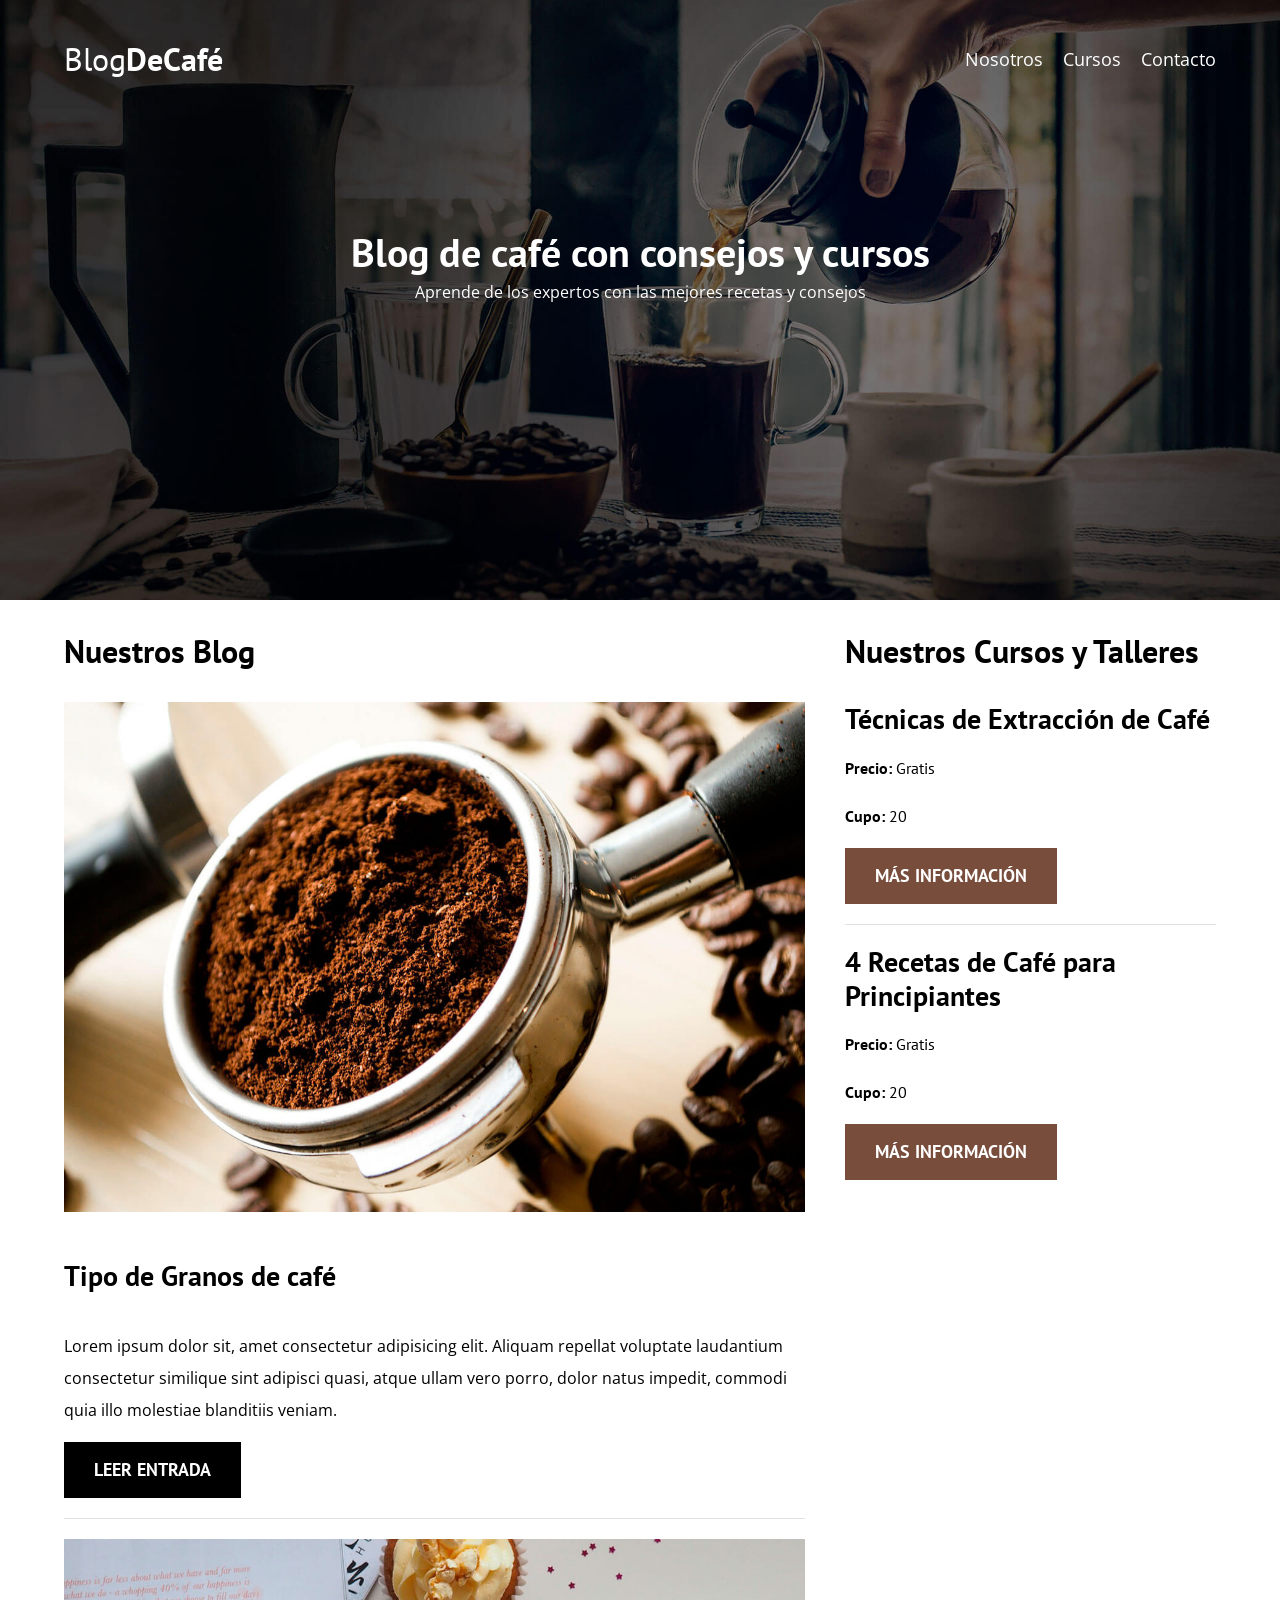
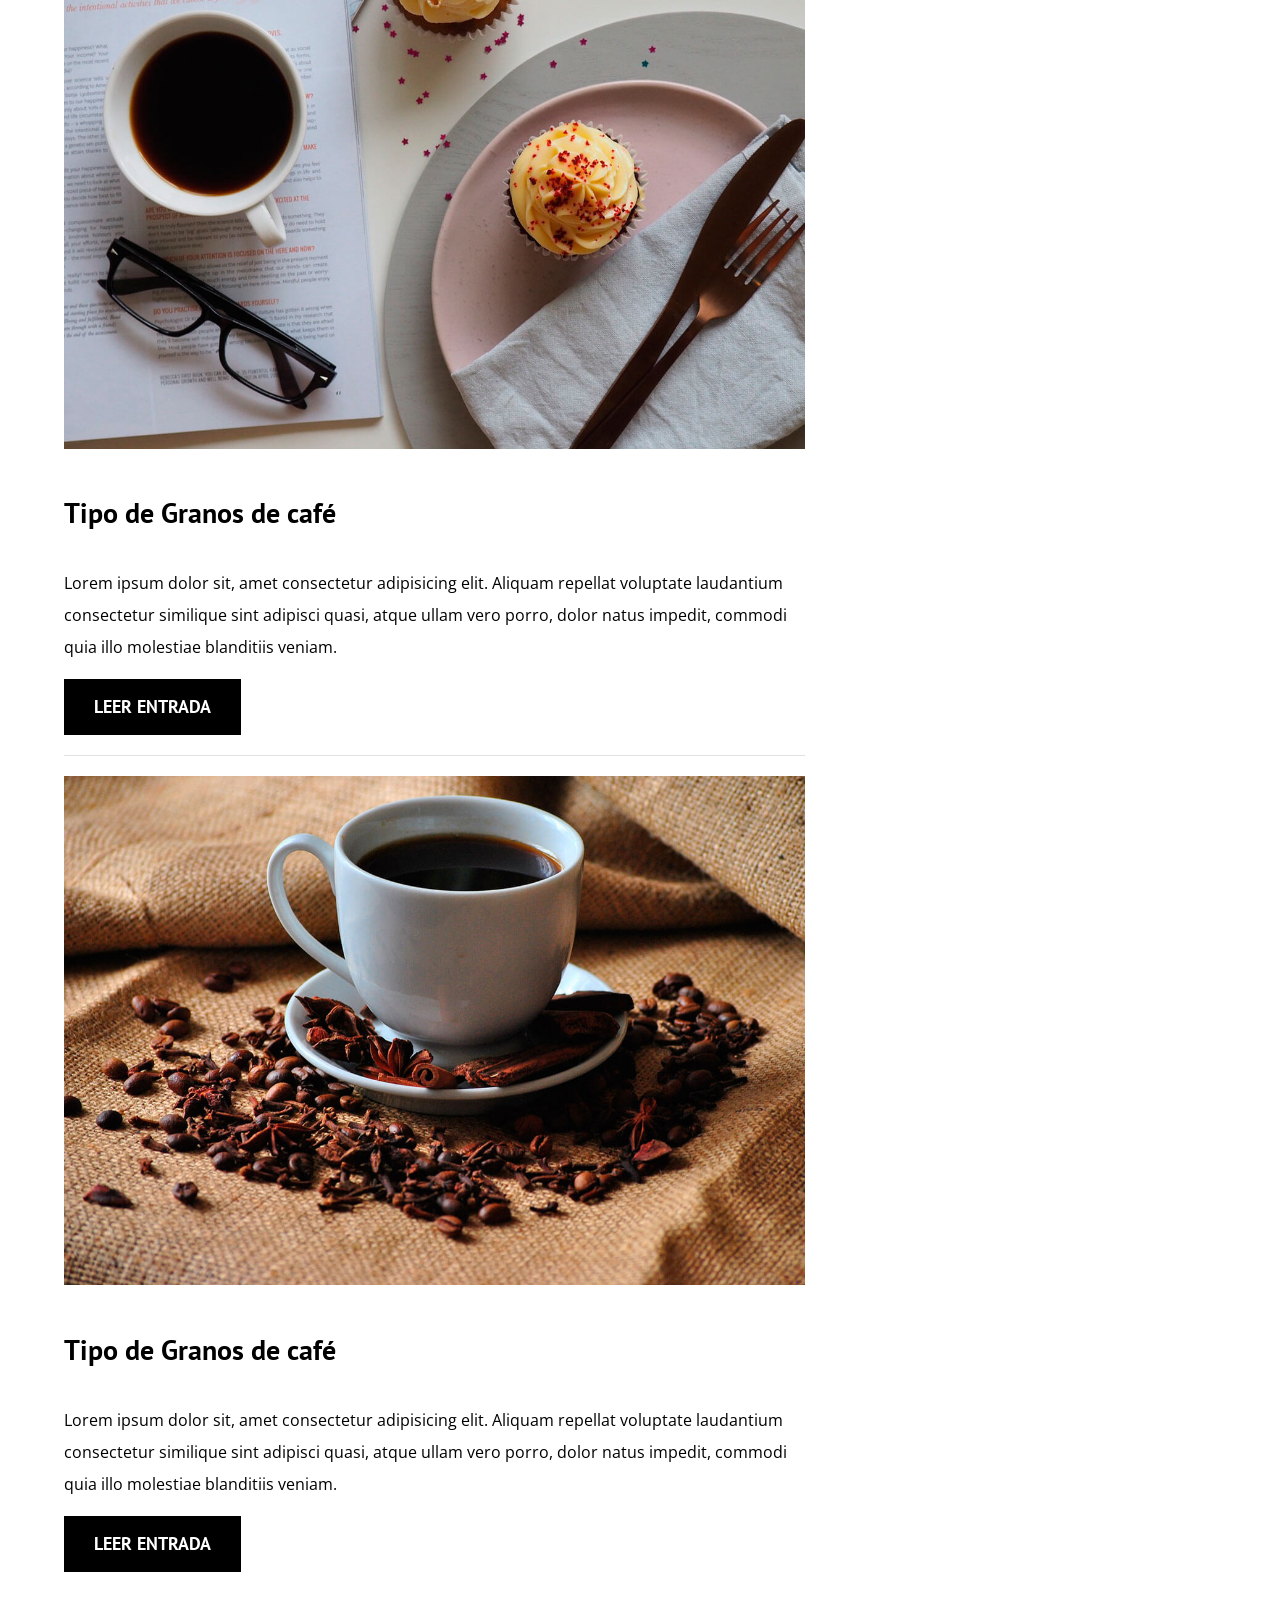
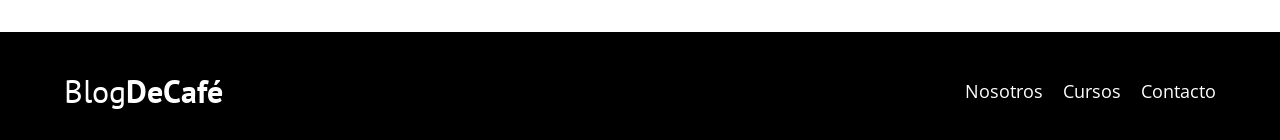
<file: index.html>
<!doctype html>
<html lang="en">
  <head>
    <meta charset="UTF-8" />
    <meta name="viewport" content="width=device-width, initial-scale=1.0" />
    <title>BlogCafé</title>
    <meta
      name="description"
      content="Página web de blog de café, cursos de café"
    />

    <link rel="stylesheet" href="./css/style.css" />
    <link rel="stylesheet" href="./css/normalize.css" />

    <!--Fuentes Open Sans-->
    <link rel="preconnect" href="https://fonts.googleapis.com" />
    <link rel="preconnect" href="https://fonts.gstatic.com" crossorigin />
    <link
      href="https://fonts.googleapis.com/css2?family=Open+Sans:ital,wght@0,300..800;1,300..800&family=PT+Sans:ital,wght@0,400;0,700;1,400;1,700&family=
    Staatliches&display=swap"
      rel="stylesheet"
    />

    <!--Fuente PT Sans-->
    <link rel="preconnect" href="https://fonts.googleapis.com" />
    <link rel="preconnect" href="https://fonts.gstatic.com" crossorigin />
    <link
      href="https://fonts.googleapis.com/css2?family=Open+Sans:ital,wght@0,300..800;1,300..800&family=PT+Sans:ital,
    wght@0,400;0,700;1,400;1,700&family=Staatliches&display=swap"
      rel="stylesheet"
    />
  </head>
  <body>
    <header class="header">
      <div class="contenedor">
        <div class="barra">
          <a class="logo" href="./index.html">
            <h1 class="logo__nombre no-margin centrar-texto">
              Blog<span class="logo__bold">DeCafé</span>
            </h1>
          </a>

          <nav class="navegacion">
            <a href="./entrada.html" class="navegacion__enlace">Nosotros</a>
            <a href="cursos.html" class="navegacion__enlace">Cursos</a>
            <a href="contacto.html" class="navegacion__enlace">Contacto</a>
          </nav>
        </div>

        <div class="header__texto">
          <h2 class="no-margin">Blog de café con consejos y cursos</h2>
          <p class="no-margin">
            Aprende de los expertos con las mejores recetas y consejos
          </p>
        </div>
      </div>
    </header>

    <!--Clase 30//09//26-->

    <div class="contenedor contenedor-principla">
      <main class="blog">
        <h3>Nuestros Blog</h3>

        <article class="entrada">
          <div class="entrada__imagen">
            <img src="./img/blog1.jpg" alt="Imagen Blog 1" />
          </div>

          <div class="entrada__contenido">
            <h4>Tipo de Granos de café</h4>
            <p>
              Lorem ipsum dolor sit, amet consectetur adipisicing elit. Aliquam
              repellat voluptate laudantium consectetur similique sint adipisci
              quasi, atque ullam vero porro, dolor natus impedit, commodi quia
              illo molestiae blanditiis veniam.
            </p>
            <a href="entrada.html" class="boton boton--primario">
              Leer Entrada</a
            >
          </div>
        </article>

        <article class="entrada">
          <div class="entrada__imagen">
            <img src="./img/blog2.jpg" alt="Imagen Blog 2" />
          </div>

          <div class="entrada__contenido">
            <h4>Tipo de Granos de café</h4>
            <p>
              Lorem ipsum dolor sit, amet consectetur adipisicing elit. Aliquam
              repellat voluptate laudantium consectetur similique sint adipisci
              quasi, atque ullam vero porro, dolor natus impedit, commodi quia
              illo molestiae blanditiis veniam.
            </p>
            <a href="entrada.html" class="boton boton--primario">
              Leer Entrada</a
            >
          </div>
        </article>

        <article class="entrada">
          <div class="entrada__imagen">
            <img src="./img/blog3.jpg" alt="Imagen Blog 3" />
          </div>

          <div class="entrada__contenido">
            <h4>Tipo de Granos de café</h4>
            <p>
              Lorem ipsum dolor sit, amet consectetur adipisicing elit. Aliquam
              repellat voluptate laudantium consectetur similique sint adipisci
              quasi, atque ullam vero porro, dolor natus impedit, commodi quia
              illo molestiae blanditiis veniam.
            </p>
            <a href="entrada.html" class="boton boton--primario">
              Leer Entrada</a
            >
          </div>
        </article>
      </main>

      <aside class="sidebar">
        <h3>Nuestros Cursos y Talleres</h3>
        <ul class="cursos no-padding">
          <li class="widget-curso">
            <h4 class="no-margin">Técnicas de Extracción de Café</h4>
            <p class="widget-curso__label">
              Precio:
              <span class="widget-curso__info">Gratis</span>
            </p>

            <p class="widget-curso__label">
              Cupo:
              <span class="widget-curso__info">20</span>
            </p>

            <a href="./entrada.html" class="boton boton--secundario"
              >Más Información</a
            >
          </li>

          <li class="widget-curso">
            <h4 class="no-margin">4 Recetas de Café para Principiantes</h4>
            <p class="widget-curso__label">
              Precio:
              <span class="widget-curso__info">Gratis</span>
            </p>

            <p class="widget-curso__label">
              Cupo:
              <span class="widget-curso__info">20</span>
            </p>

            <a href="./entrada.html" class="boton boton--secundario"
              >Más Información</a
            >
          </li>
        </ul>
      </aside>
    </div>

    <!--hasta acá-->
    <footer class="footer">

       <div class="contenedor">
        <div class="barra">
          <a class="logo" href="./index.html">
            <h1 class="logo__nombre no-margin centrar-texto">
              Blog<span class="logo__bold">DeCafé</span>
            </h1>
          </a>

          <nav class="navegacion">
            <a href="nosotros.html" class="navegacion__enlace">Nosotros</a>
            <a href="cursos.html" class="navegacion__enlace">Cursos</a>
            <a href="contacto.html" class="navegacion__enlace">Contacto</a>
          </nav>
        </div>

    </footer>

  </body>
</html>
</file>
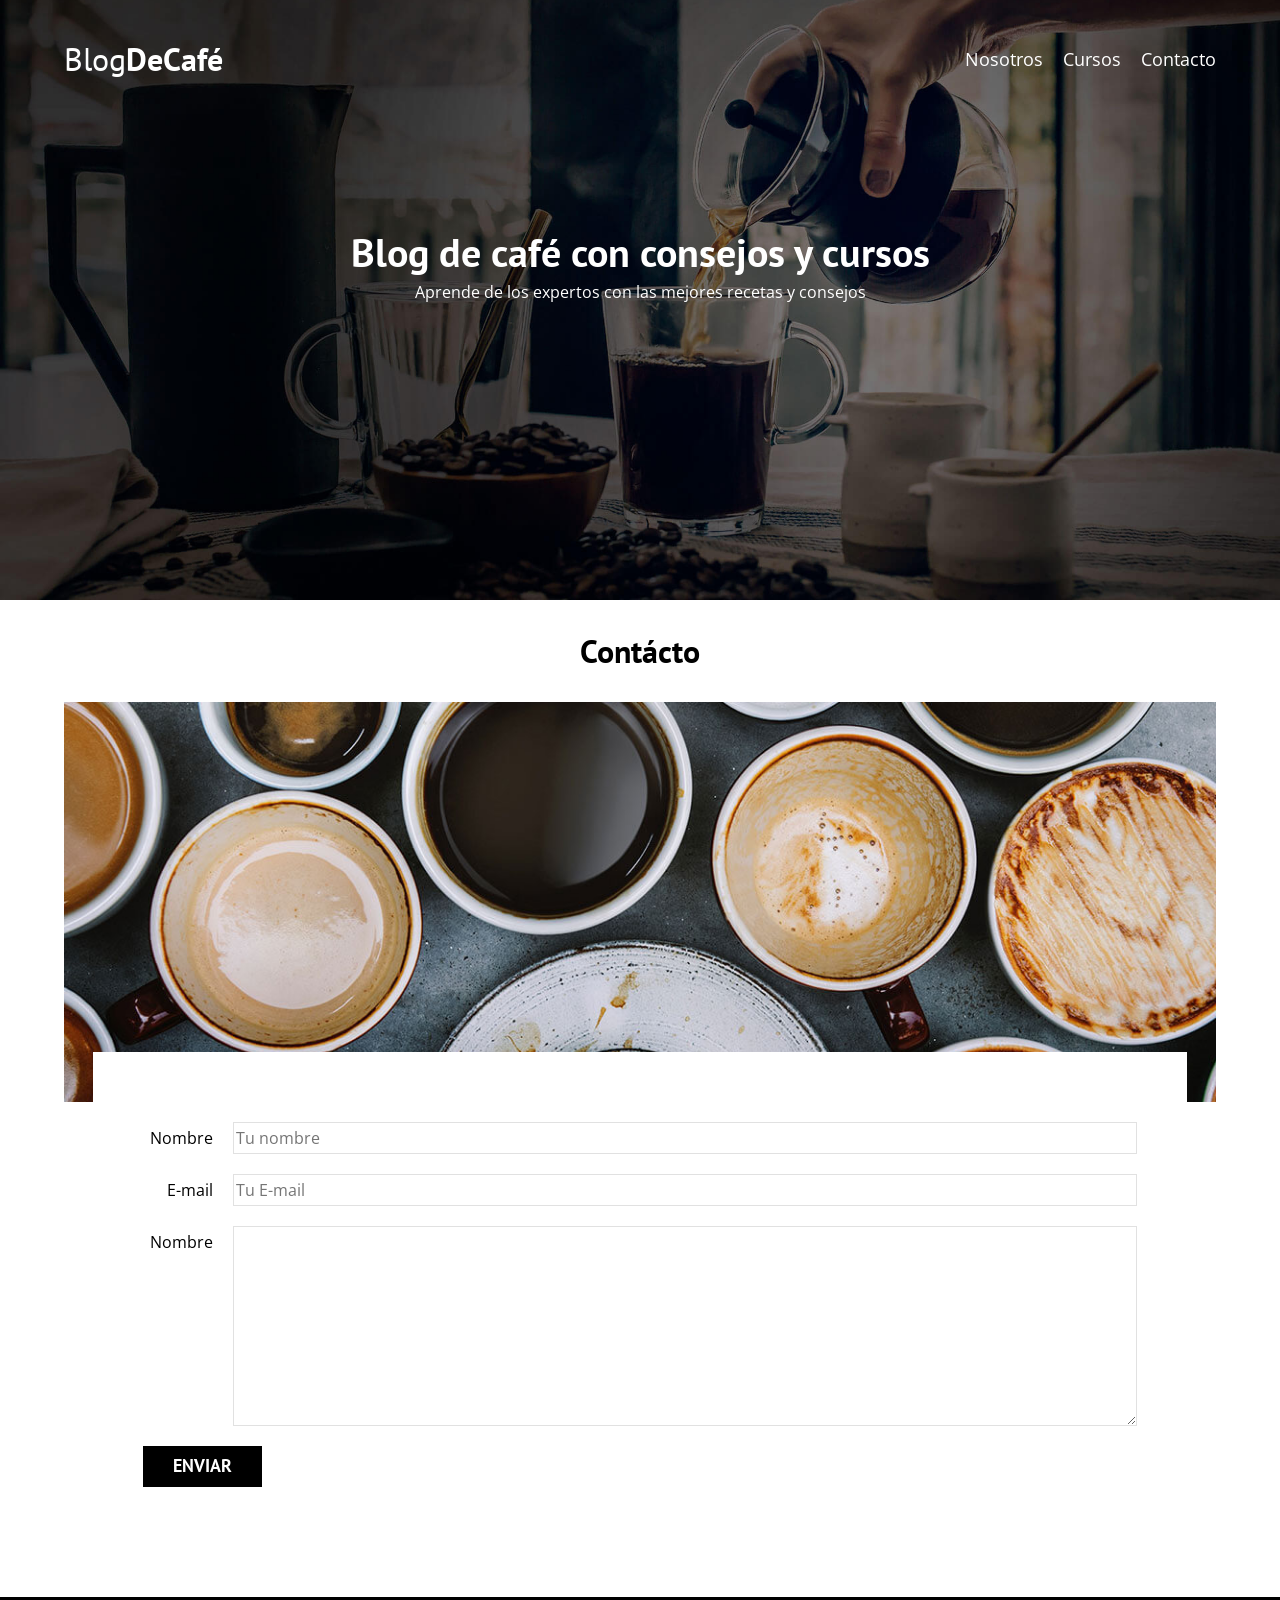
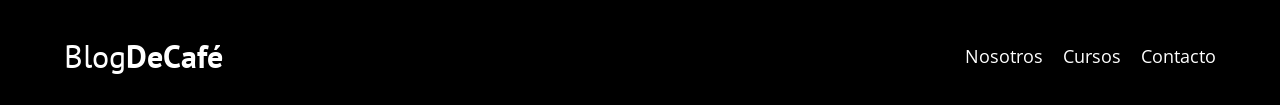
<file: contacto.html>
<!DOCTYPE html>
<html lang="en">
<head>
    <meta charset="UTF-8">
    <meta name="viewport" content="width=device-width, initial-scale=1.0">
    <title>Contacto</title>
    <meta
      name="description"
      content="Página web de blog de café, cursos de café"
    />

    <link rel="stylesheet" href="./css/style.css" />
    <link rel="stylesheet" href="./css/normalize.css" />

    <!--Fuentes Open Sans-->
    <link rel="preconnect" href="https://fonts.googleapis.com" />
    <link rel="preconnect" href="https://fonts.gstatic.com" crossorigin />
    <link
      href="https://fonts.googleapis.com/css2?family=Open+Sans:ital,wght@0,300..800;1,300..800&family=PT+Sans:ital,wght@0,400;0,700;1,400;1,700&family=
    Staatliches&display=swap"
      rel="stylesheet"
    />

    <!--Fuente PT Sans-->
    <link rel="preconnect" href="https://fonts.googleapis.com" />
    <link rel="preconnect" href="https://fonts.gstatic.com" crossorigin />
    <link
      href="https://fonts.googleapis.com/css2?family=Open+Sans:ital,wght@0,300..800;1,300..800&family=PT+Sans:ital,
    wght@0,400;0,700;1,400;1,700&family=Staatliches&display=swap"
      rel="stylesheet"
    />


</head>
<body>
    <header class="header">
      <div class="contenedor">
        <div class="barra">
          <a class="logo" href="./index.html">
            <h1 class="logo__nombre no-margin centrar-texto">
              Blog<span class="logo__bold">DeCafé</span>
            </h1>
          </a>

          <nav class="navegacion">
            <a href="./entrada.html" class="navegacion__enlace">Nosotros</a>
            <a href="cursos.html" class="navegacion__enlace">Cursos</a>
            <a href="contacto.html" class="navegacion__enlace">Contacto</a>
          </nav>
        </div>

        <div class="header__texto">
          <h2 class="no-margin">Blog de café con consejos y cursos</h2>
          <p class="no-margin">
            Aprende de los expertos con las mejores recetas y consejos
          </p>
        </div>
      </div>
    </header>

    <main class="contenedor"> 
        <h3 class="centrar-texto">Contácto</h3>
         <div class="contacto-bg"></div>

         <form class="fomulario">
           <div class="campo">
            <label class="campo__label " for="nombre">Nombre</label>
            <input class="campo__input campo__field" type="text" id="nombre" placeholder="Tu nombre">

           </div>

           <div class="campo">
            <label class="campo__label" for="email">E-mail</label>
            <input class="campo__input campo__field" type="text" id="email" placeholder="Tu E-mail">

           </div> 

           <div class="campo">
            <label class="campo__label" for="mensaje">Nombre</label>
            <textarea  
            class="campo__field campo__field--textarea" type="text" id="mensaje" placeholder="Mensaje"> </textarea>

           </div>

            <div class="campo">
                <input type="submit" value="Enviar" class="boton boton--primario">
            </div>

         </form>


    </main>


    <!--Footer-->
      <footer class="footer">

       <div class="contenedor">
        <div class="barra">
          <a class="logo" href="./index.html">
            <h1 class="logo__nombre no-margin centrar-texto">
              Blog<span class="logo__bold">DeCafé</span>
            </h1>
          </a>

          <nav class="navegacion">
            <a href="nosotros.html" class="navegacion__enlace">Nosotros</a>
            <a href="cursos.html" class="navegacion__enlace">Cursos</a>
            <a href="contacto.html" class="navegacion__enlace">Contacto</a>
          </nav>
        </div>

    </footer>
    
</body>
</html>
</file>
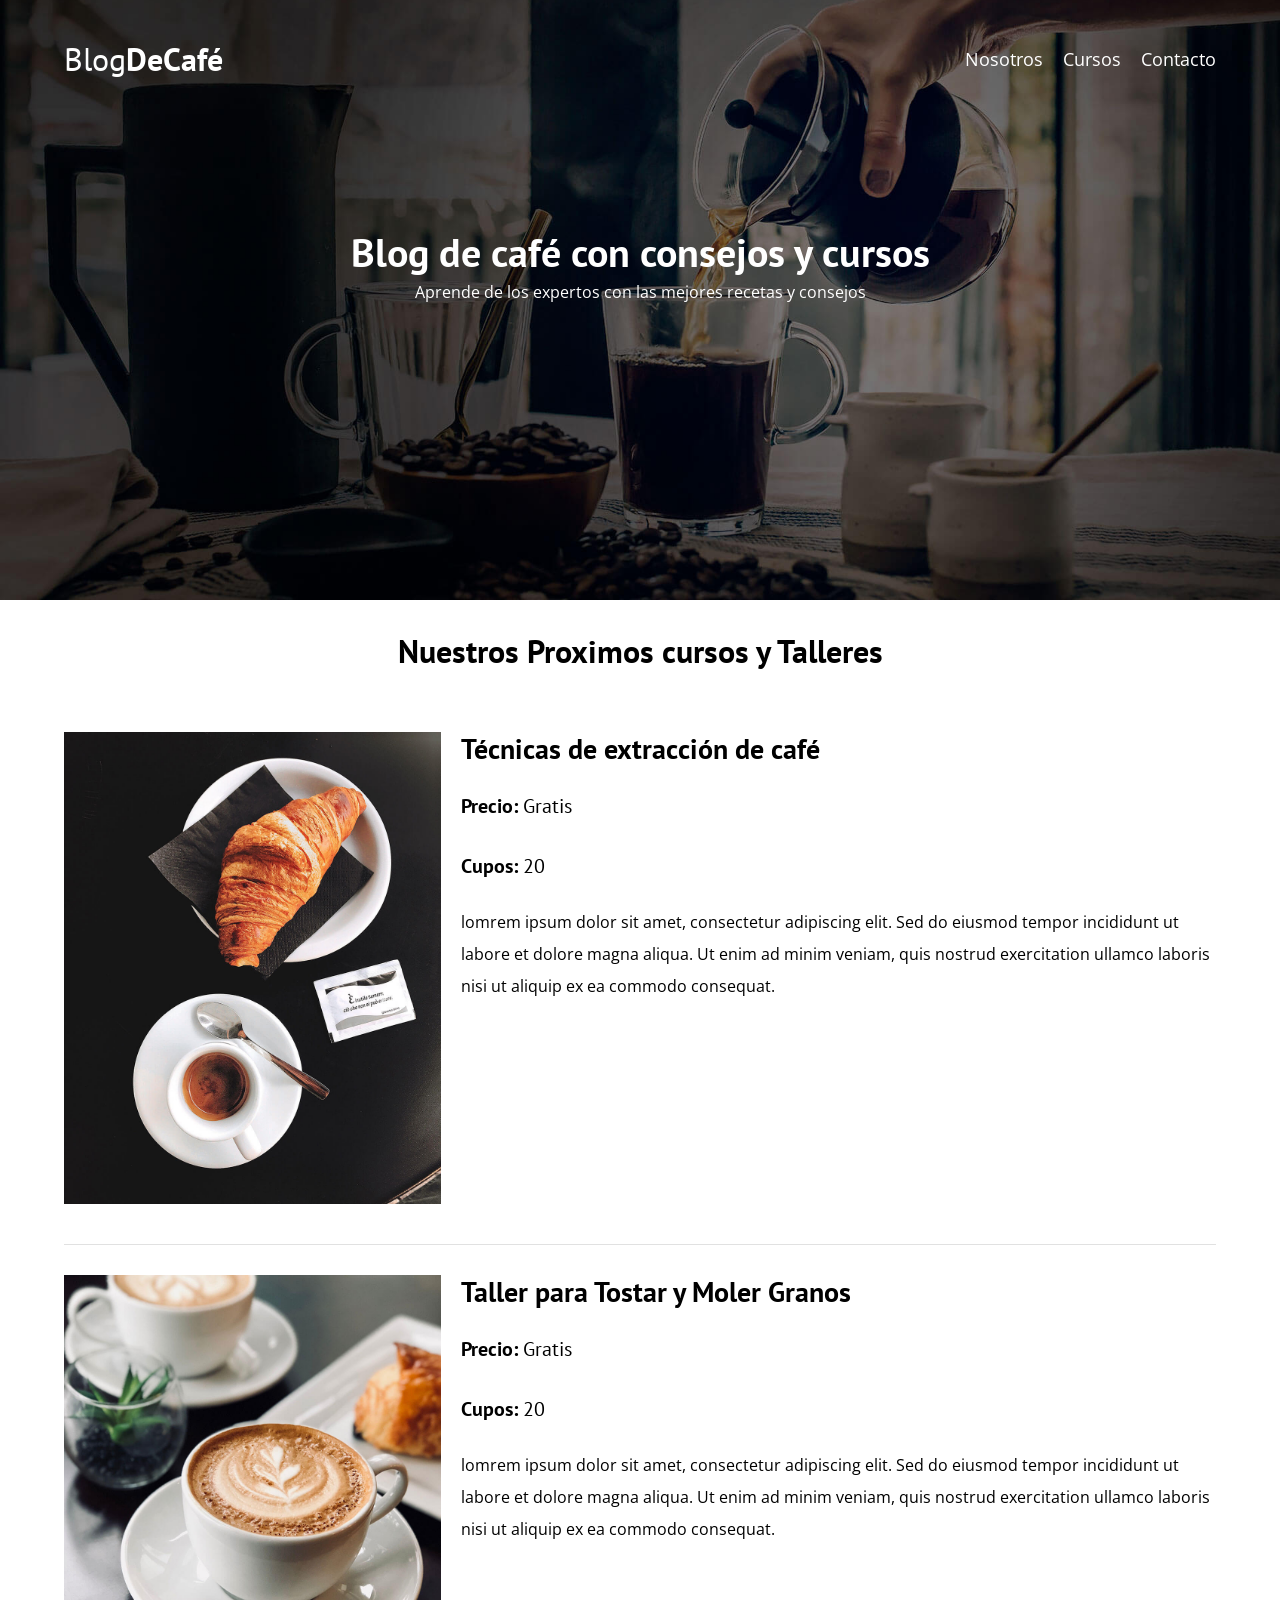
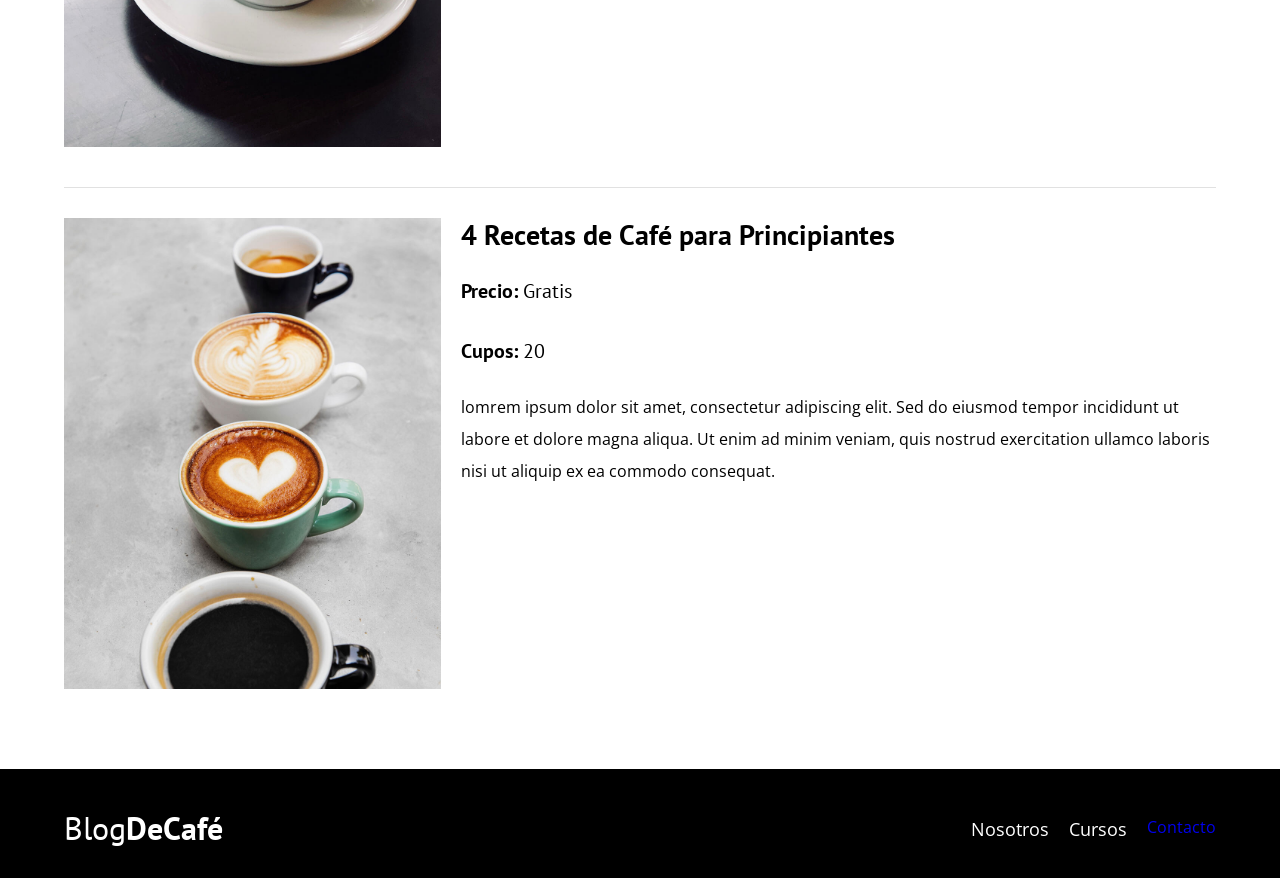
<file: cursos.html>
<!doctype html>
<html lang="en">
  <head>
    <meta charset="UTF-8" />
    <meta name="viewport" content="width=device-width, initial-scale=1.0" />
    <title>Cursos</title>

    <meta
      name="description"
      content="Página web de blog de café, cursos de café"
    />

    <link rel="stylesheet" href="./css/style.css" />
    <link rel="stylesheet" href="./css/normalize.css" />

    <!--Fuentes Open Sans-->
    <link rel="preconnect" href="https://fonts.googleapis.com" />
    <link rel="preconnect" href="https://fonts.gstatic.com" crossorigin />
    <link
      href="https://fonts.googleapis.com/css2?family=Open+Sans:ital,wght@0,300..800;1,300..800&family=PT+Sans:ital,wght@0,400;0,700;1,400;1,700&family=
    Staatliches&display=swap"
      rel="stylesheet"
    />

    <!--Fuente PT Sans-->
    <link rel="preconnect" href="https://fonts.googleapis.com" />
    <link rel="preconnect" href="https://fonts.gstatic.com" crossorigin />
    <link
      href="https://fonts.googleapis.com/css2?family=Open+Sans:ital,wght@0,300..800;1,300..800&family=PT+Sans:ital,
    wght@0,400;0,700;1,400;1,700&family=Staatliches&display=swap"
      rel="stylesheet"
    />
  </head>
  <body>
    <header class="header">
      <div class="contenedor">
        <div class="barra">
          <a class="logo" href="./index.html">
            <h1 class="logo__nombre no-margin centrar-texto">
              Blog<span class="logo__bold">DeCafé</span>
            </h1>
          </a>

          <nav class="navegacion">
            <a href="./entrada.html" class="navegacion__enlace">Nosotros</a>
            <a href="cursos.html" class="navegacion__enlace">Cursos</a>
            <a href="contacto.html" class="navegacion__enlace">Contacto</a>
          </nav>
        </div>

        <div class="header__texto">
          <h2 class="no-margin">Blog de café con consejos y cursos</h2>
          <p class="no-margin">
            Aprende de los expertos con las mejores recetas y consejos
          </p>
        </div>
      </div>
    </header>

    <main class="contenedor">
       <h3 class="centrar-texto">Nuestros Proximos cursos y Talleres</h3>

       <div class="curso">
          <div class="curso__imagen">
            <img src="./img/curso1.jpg" alt="Img curso 1">
          </div>

          <div class="curso__informacion">
             <h4 class="no-margin">Técnicas de extracción de café</h4>
             <p class="curso__label">Precio:
               <span class="curso__info">Gratis</span>
          </p>

          <p class="curso__label">Cupos:
               <span class="curso__info">20</span>
          </p>

          <p class="curso__descripcion">
            lomrem ipsum dolor sit amet, consectetur adipiscing elit. Sed do eiusmod tempor incididunt ut labore et dolore magna aliqua. Ut enim ad minim veniam, quis nostrud exercitation ullamco laboris nisi ut aliquip ex ea commodo consequat.
          </p>
          </div>
       </div>

       <!--Curso 2-->
        <div class="curso">
          <div class="curso__imagen">
            <img src="./img/curso2.jpg" alt="Img curso 1">
          </div>

          <div class="curso__informacion">
             <h4 class="no-margin">Taller para Tostar y Moler Granos</h4>
             <p class="curso__label">Precio:
               <span class="curso__info">Gratis</span>
          </p>

          <p class="curso__label">Cupos:
               <span class="curso__info">20</span>
          </p>

          <p class="curso__descripcion">
            lomrem ipsum dolor sit amet, consectetur adipiscing elit. Sed do eiusmod tempor incididunt ut labore et dolore magna aliqua. Ut enim ad minim veniam, quis nostrud exercitation ullamco laboris nisi ut aliquip ex ea commodo consequat.
          </p>
          </div>
       </div>

       <!--Curso 3-->
         <div class="curso">
          <div class="curso__imagen">
            <img src="./img/curso3.jpg" alt="Img curso 1">
          </div>

          <div class="curso__informacion">
             <h4 class="no-margin">4 Recetas de Café para Principiantes</h4>
             <p class="curso__label">Precio:
               <span class="curso__info">Gratis</span>
          </p>

          <p class="curso__label">Cupos:
               <span class="curso__info">20</span>
          </p>

          <p class="curso__descripcion">
            lomrem ipsum dolor sit amet, consectetur adipiscing elit. Sed do eiusmod tempor incididunt ut labore et dolore magna aliqua. Ut enim ad minim veniam, quis nostrud exercitation ullamco laboris nisi ut aliquip ex ea commodo consequat.
          </p>
          </div>
       </div>


    </main>


    <!--Footer-->
      <footer class="footer">

       <div class="contenedor">
        <div class="barra">
          <a class="logo" href="./index.html">
            <h1 class="logo__nombre no-margin centrar-texto">
              Blog<span class="logo__bold">DeCafé</span>
            </h1>
          </a>

          <nav class="navegacion">
            <a href="nosotros.html" class="navegacion__enlace">Nosotros</a>
            <a href="cursos.html" class="navegacion__enlace">Cursos</a>
            <a href="contacto.html" class="./">Contacto</a>
          </nav>
        </div>

    </footer>
  </body>
</html>
</file>
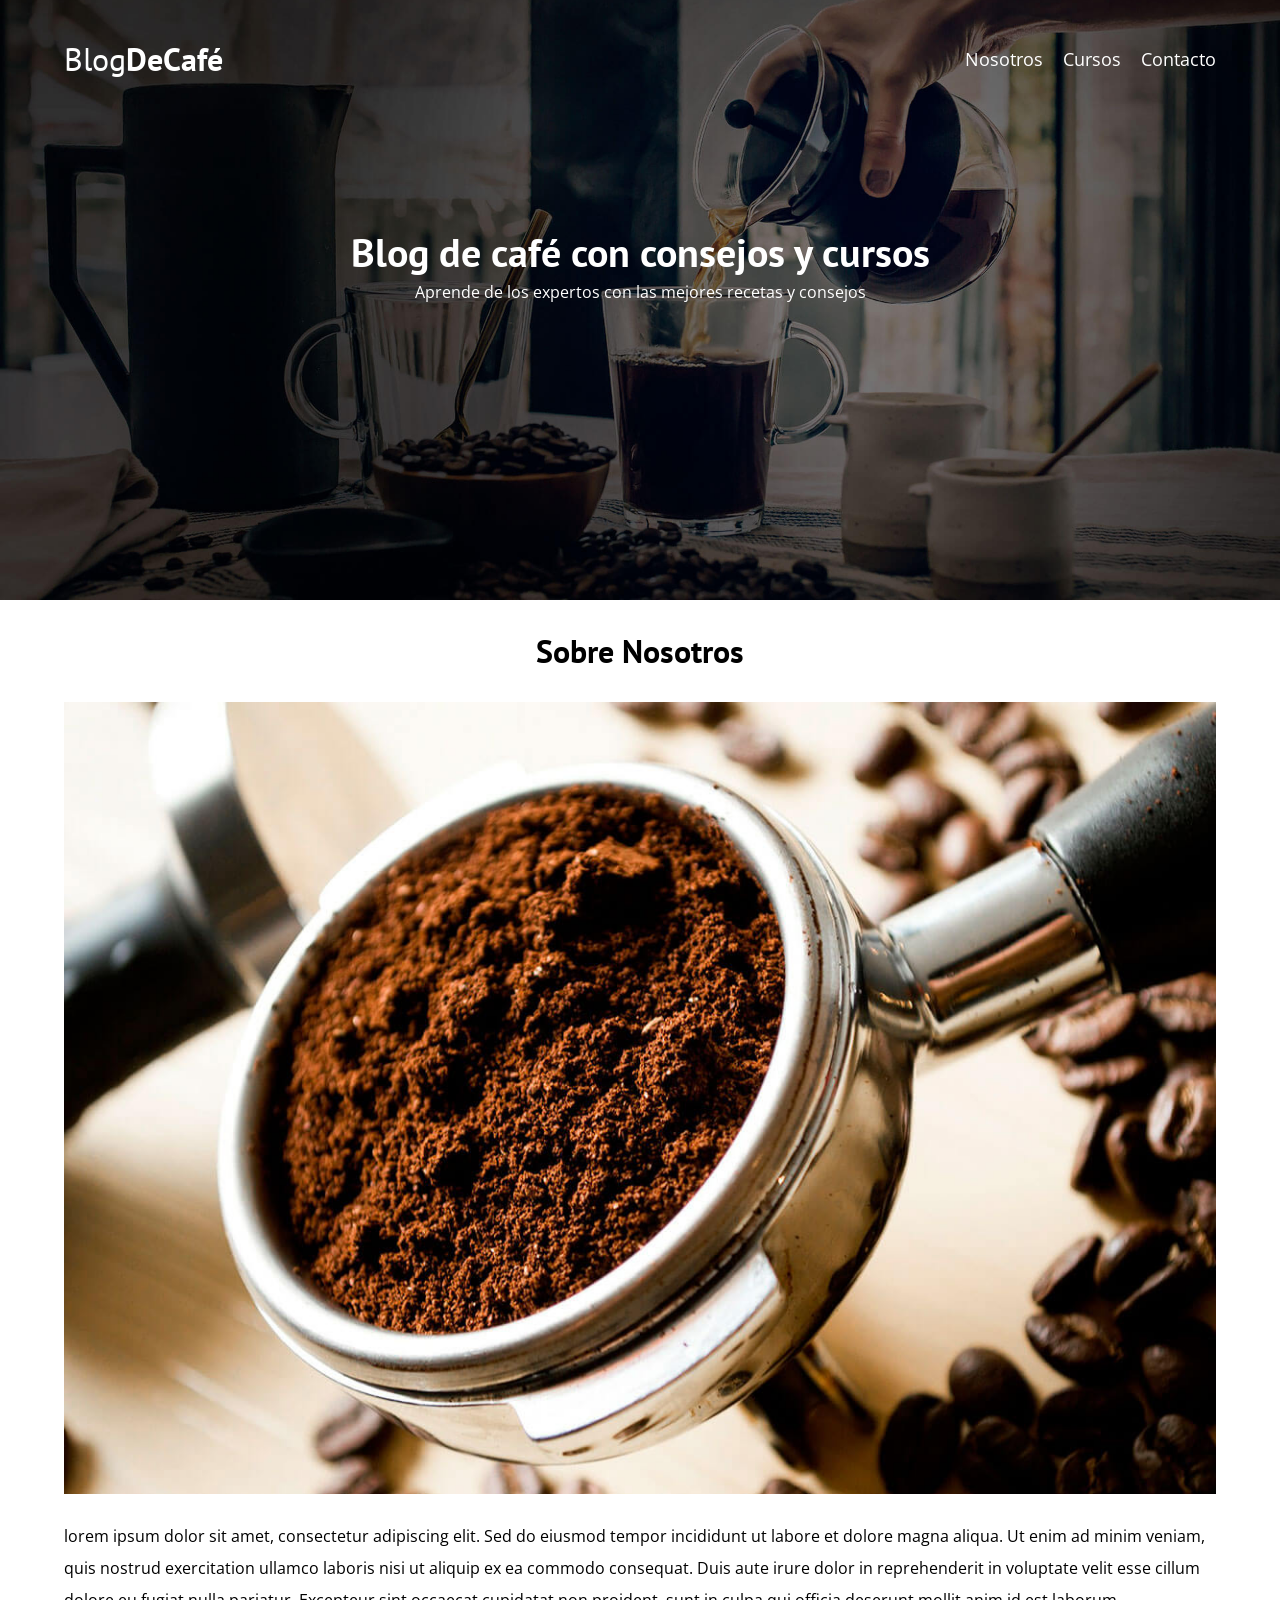
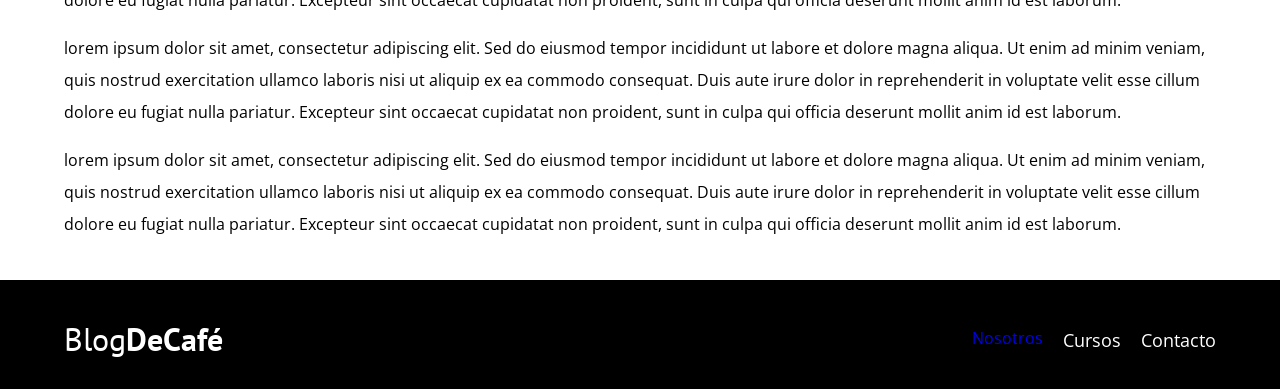
<file: entrada.html>
<!doctype html>
<html lang="en">
  <head>
    <meta charset="UTF-8" />
    <meta name="viewport" content="width=device-width, initial-scale=1.0" />
    <title>BolgDeCafé</title>
    <link rel="stylesheet" href="./css/style.css" />
    <link rel="stylesheet" href="./css/normalize.css" />

    <!--Fuentes Open Sans-->
    <link rel="preconnect" href="https://fonts.googleapis.com" />
    <link rel="preconnect" href="https://fonts.gstatic.com" crossorigin />
    <link
      href="https://fonts.googleapis.com/css2?family=Open+Sans:ital,wght@0,300..800;1,300..800&family=PT+Sans:ital,wght@0,400;0,700;1,400;1,700&family=
    Staatliches&display=swap"
      rel="stylesheet"
    />

    <!--Fuente PT Sans-->
    <link rel="preconnect" href="https://fonts.googleapis.com" />
    <link rel="preconnect" href="https://fonts.gstatic.com" crossorigin />
    <link
      href="https://fonts.googleapis.com/css2?family=Open+Sans:ital,wght@0,300..800;1,300..800&family=PT+Sans:ital,
    wght@0,400;0,700;1,400;1,700&family=Staatliches&display=swap"
      rel="stylesheet"
    />
  </head>
  <body>
    <header class="header">
      <div class="contenedor">
        <div class="barra">
          <a class="logo" href="./index.html">
            <h1 class="logo__nombre no-margin centrar-texto">
              Blog<span class="logo__bold">DeCafé</span>
            </h1>
          </a>

          <nav class="navegacion">
            <a href="./entrada.html" class="navegacion__enlace">Nosotros</a>
            <a href="cursos.html" class="navegacion__enlace">Cursos</a>
            <a href="contacto.html" class="navegacion__enlace">Contacto</a>
          </nav>
        </div>

        <div class="header__texto">
          <h2 class="no-margin">Blog de café con consejos y cursos</h2>
          <p class="no-margin">
            Aprende de los expertos con las mejores recetas y consejos
          </p>
        </div>
      </div>
    </header>

    <main class="contenedor">
      <h3 class="centrar-texto">Sobre Nosotros</h3>

      <img src="./img/blog1.jpg" alt="Imgen blog nosotros" />

      <p>
        lorem ipsum dolor sit amet, consectetur adipiscing elit. Sed do eiusmod
        tempor incididunt ut labore et dolore magna aliqua. Ut enim ad minim
        veniam, quis nostrud exercitation ullamco laboris nisi ut aliquip ex ea
        commodo consequat. Duis aute irure dolor in reprehenderit in voluptate
        velit esse cillum dolore eu fugiat nulla pariatur. Excepteur sint
        occaecat cupidatat non proident, sunt in culpa qui officia deserunt
        mollit anim id est laborum.
      </p>
      <p>
        lorem ipsum dolor sit amet, consectetur adipiscing elit. Sed do eiusmod
        tempor incididunt ut labore et dolore magna aliqua. Ut enim ad minim
        veniam, quis nostrud exercitation ullamco laboris nisi ut aliquip ex ea
        commodo consequat. Duis aute irure dolor in reprehenderit in voluptate
        velit esse cillum dolore eu fugiat nulla pariatur. Excepteur sint
        occaecat cupidatat non proident, sunt in culpa qui officia deserunt
        mollit anim id est laborum.
      </p>
      <p>
        lorem ipsum dolor sit amet, consectetur adipiscing elit. Sed do eiusmod
        tempor incididunt ut labore et dolore magna aliqua. Ut enim ad minim
        veniam, quis nostrud exercitation ullamco laboris nisi ut aliquip ex ea
        commodo consequat. Duis aute irure dolor in reprehenderit in voluptate
        velit esse cillum dolore eu fugiat nulla pariatur. Excepteur sint
        occaecat cupidatat non proident, sunt in culpa qui officia deserunt
        mollit anim id est laborum.
      </p>
    </main>

    <footer class="footer">

       <div class="contenedor">
        <div class="barra">
          <a class="logo" href="./index.html">
            <h1 class="logo__nombre no-margin centrar-texto">
              Blog<span class="logo__bold">DeCafé</span>
            </h1>
          </a>

          <nav class="navegacion">
            <a href="./entrada.html" class="">Nosotros</a>
            <a href="cursos.html" class="navegacion__enlace">Cursos</a>
            <a href="contacto.html" class="navegacion__enlace">Contacto</a>
          </nav>
        </div>

    </footer>

  </body>
</html>
</file>
<file: css/style.css>
:root {
    --fuenteHeading: 'PT Sans', sans-serif;
    --fuenteParrafos: 'Open Sans', sans-serif;

    --primario: #784D3C; 
    --gris: #e1e1e1;
    --blanco: #ffffff;
    --negro: #000000;

}

html{
    box-sizing: border-box;
    font-size: 62.5%; /* 1rem = 10px*/
}

*, *:before, *:after {
    box-sizing: inherit;
}

body {
    font-family:  var(--fuenteParrafos);
    font-size: 1.6rem;
    line-height: 2;

}

.contenedor{
    width: min(90%, 120rem);
    margin: 0 auto;
}

a{
    text-decoration: none;
}

h1, h2, h3, h4{
    font-family: var(--fuenteHeading);
    line-height: 1.2;
}

h1{
    font-size: 4.8rem;
}

h2{
    font-size: 4rem;
}

h3{
    font-size: 3.2rem;
}

h4{
    font-size: 2.8rem;
}

img{
    max-width: 100%;
}

/*utilidades*/

.no-margin {
    margin: 0;
}

.no-padding{
    padding: 0;
}

.centrar-texto{
    text-align: center;
}

.header{
    background-image: url(../img/banner.jpg);
    height: 60rem;
    background-size: cover;
    background-repeat: no-repeat;
    background-position: center center;
}

.barra{
  padding-top: 4rem;
}

@media (min-width: 768px){
    .barra{
        display: flex;
        justify-content: space-between;
        align-items: center;
        }
    }

 .logo{
    color: var(--blanco);
 }   
   
.logo__nombre{
    font-weight: 400;
}
.logo__bold{
    font-weight: 700;
}

@media (min-width: 768px){
    .navegacion{
        display: flex;
        gap: 2rem;
    }
}

.navegacion__enlace{
    display: block;
    text-align: center;
    font-size: 1.8rem;
    color: var(--blanco);
}

.header__texto{
    text-align: center;
    color: var(--blanco);
    margin-top: 5rem;
}

@media (min-width: 768px){
    .header__texto{
        margin-top: 15rem;
    }
}

/*---------30/03/26----------------*/

@media (min-width:768px){
    .contenedor-principla{
        display: grid;
        grid-template-columns: 2fr 1fr;
        column-gap: 4rem;
    }
}

.boton{
    display: block;
    font-family: var(--fuenteHeading);
    color: var(--blanco);
    text-align: center;
    padding: 1rem 3rem;
    font-size: 1.8rem;
    text-transform: uppercase;
    font-weight: 700;
    margin-bottom: 2rem;
    border: none;
}

@media (min-width:768px){
    .boton{
        display: inline-block;
    }
}

.boton--primario{
    background-color: var(--negro);
}

.entrada{
    border-bottom: 1px solid var(--gris) ;
    margin-bottom: 2rem;
}

.entrada:last-of-type {
    border: none;
    margin-bottom: 0;
}

/*Estilos aside*/
.boton:hover{
    cursor: pointer;
}

.boton--secundario{
    background-color: var(--primario);
}
.boton--secundario:hover{
    background-color: var(--negro);
    transform: translateY(-3px);
}

.widget-curso{
    border-bottom: 1px solid var(--gris);
    margin-bottom: 2rem; 
}

.widget-curso:last-of-type{
    border: none;
    margin-bottom: 0;
}

.cursos{
    list-style: none;
}

.widget-curso__label{
    font-family: var(--fuenteHeading);
    font-weight: bold;
}

.widget-curso__info{
    font-weight: normal;
}

.footer{
background-color: var(--negro);
padding-bottom: 3rem;
margin-top: 4rem;
    
}


.curso{
    padding: 3rem 0;
    border-bottom: 1px solid var(--gris);
}

@media (min-width: 768px){
    .curso{
        display: grid;
        grid-template-columns: 1fr 2fr;
        column-gap: 2rem;
    }
}

.curso:last-of-type{
    border: none;
} 

.curso__label{
    font-family: var(--fuenteHeading);
    font-weight: bold;
}

.curso__info{
    font-weight: normal;
}

.curso__label,
.curso__info{
    font-size: 2rem;
}

/** Contacto**/

.contacto-bg{
    background-image: url(../img/contacto.jpg);
    height: 40rem;
    background-size: cover;
    background-repeat: no-repeat;
   

}

.fomulario{
    background-color: var(--blanco);
    margin: -5rem auto 0 auto;
    width: 95%;
    padding: 5rem;
}

.campo{
    display:flex;
    margin-top: 2rem;
}
.campo__label{
    flex: 0 0 9rem;
    text-align: right;
    padding-right: 2rem;
}

.campo__field{
    flex: 1;
    border: 1px solid var(--gris);
}

.campo__field--textarea{
    height: 20rem;
}
</file>
